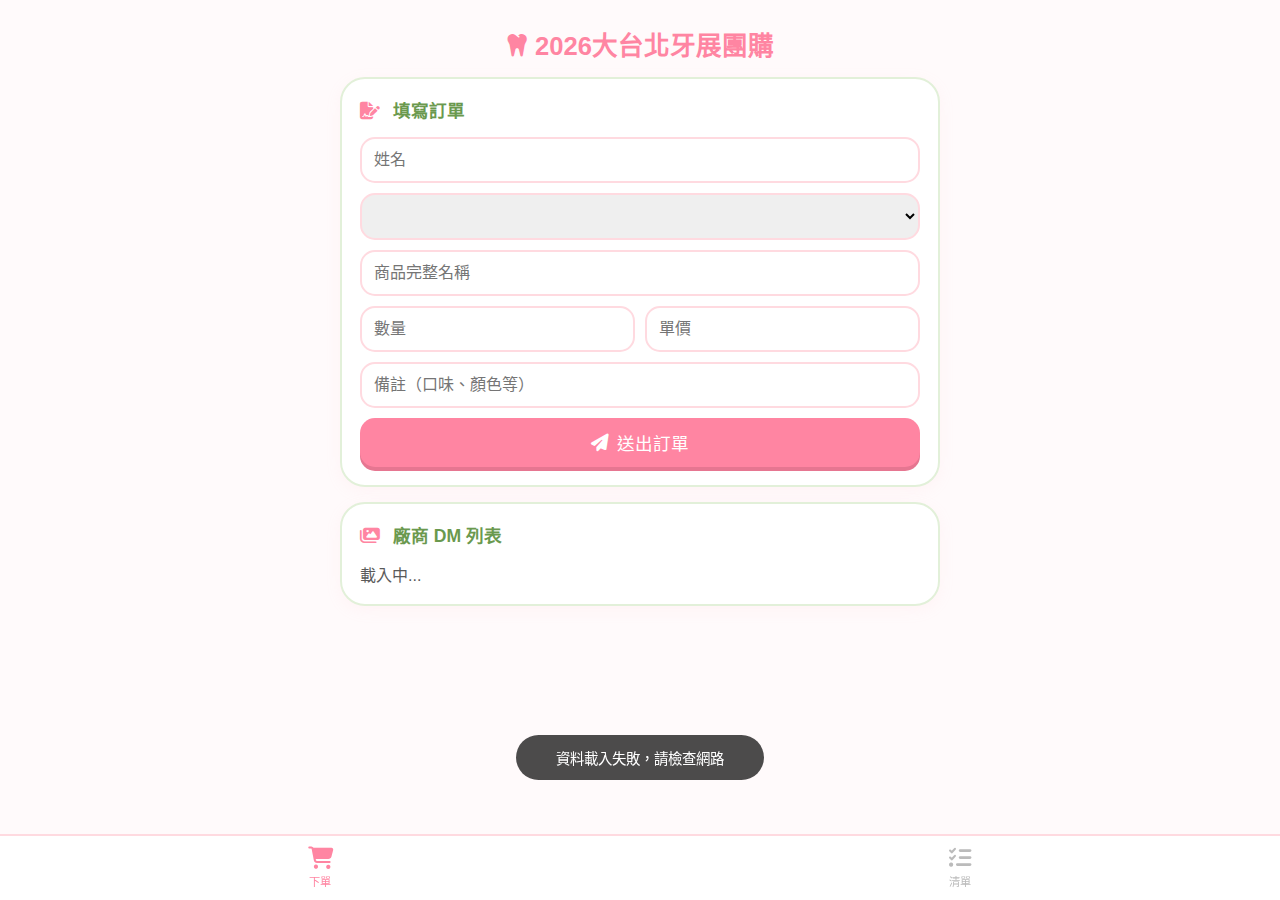
<file: 2026-gtidec/index.html>
<!DOCTYPE html>
<html lang="zh-TW">
<head>
    <meta charset="UTF-8">
    <meta name="viewport" content="width=device-width, initial-scale=1.0, maximum-scale=1.0, user-scalable=no">
    <title>2026大台北牙展團購</title>
    <link rel="icon" type="image/svg+xml" href="tooth-svgrepo-com.svg">
    <link href="https://font.emtech.cc/css/jfOpenHuninn" rel="stylesheet" />
    <link rel="stylesheet" href="https://cdnjs.cloudflare.com/ajax/libs/font-awesome/6.4.0/css/all.min.css">
    <link rel="manifest" href="manifest.json">
    <meta name="apple-mobile-web-app-capable" content="yes">
    <meta name="theme-color" content="#ffdae0">
    <style>
        :root { --pink: #ffdae0; --deep-pink: #ff85a2; --green: #e2f0d9; --dark-green: #6a994e; --text: #5a5a5a; }
        body { font-family: 'jf-openhuninn', sans-serif; background: #fffafb; color: var(--text); margin: 0; padding: 10px; -webkit-tap-highlight-color: transparent; }
        .container { max-width: 600px; margin: 0 auto; padding-bottom: 90px; }
        h1 { text-align: center; color: var(--deep-pink); font-size: 1.6rem; margin: 15px 0; }
        .page { display: none; animation: slideUp 0.3s ease-out; }
        .page.active { display: block; }
        @keyframes slideUp { from { transform: translateY(20px); opacity: 0; } to { transform: translateY(0); opacity: 1; } }
        .card { background: white; padding: 18px; border-radius: 25px; margin-bottom: 15px; border: 2px solid var(--green); box-shadow: 0 4px 15px rgba(255, 182, 193, 0.1); }
        h3 { margin: 0 0 15px 0; color: var(--dark-green); font-size: 1.1rem; }
        h3 i { color: var(--deep-pink); margin-right: 8px; width: 20px; text-align: center; }
        .form-group { display: flex; flex-direction: column; gap: 10px; }
        .input-row { display: flex; gap: 10px; }
        input, select { font-family: 'jf-openhuninn'; padding: 12px; border-radius: 15px; border: 2px solid var(--pink); font-size: 1rem; width: 100%; box-sizing: border-box; transition: 0.2s; }
        input:focus { border-color: var(--deep-pink); outline: none; }
        
        button { transition: all 0.2s cubic-bezier(0.175, 0.885, 0.32, 1.275); cursor: pointer; font-family: 'jf-openhuninn'; }
        button:active { transform: scale(0.95); }
        .primary-btn { padding: 12px; border-radius: 15px; background: var(--deep-pink); color: white; border: none; font-size: 1.1rem; width: 100%; display: flex; justify-content: center; align-items: center; gap: 8px; box-shadow: 0 4px 0 #e67691; }
        .primary-btn:active { transform: translateY(2px) scale(0.98); box-shadow: 0 1px 0 #e67691; }
        
        .order-card { background: #fff; padding: 15px; border-bottom: 2px solid #f9f9f9; display: flex; flex-direction: column; gap: 5px; }
        .order-header { display: flex; justify-content: space-between; font-weight: bold; color: var(--deep-pink); }
        .total-box { background: var(--green); color: var(--dark-green); padding: 10px; border-radius: 12px; text-align: center; font-weight: bold; margin-bottom: 15px; }
        .dm-badge { display: inline-flex; align-items: center; background: var(--pink); padding: 8px 15px; border-radius: 20px; margin: 5px; font-size: 0.85rem; color: var(--deep-pink); text-decoration: none; font-weight: bold; }
        
        .todo-item { display: flex; align-items: center; padding: 12px; border-bottom: 1px dashed var(--pink); transition: 0.2s; }
        .todo-item:active { background: var(--pink); border-radius: 12px; }
        .todo-item.done { opacity: 0.5; filter: grayscale(1); }
        .todo-item input { width: 22px; height: 22px; margin-right: 15px; flex-shrink: 0; accent-color: var(--deep-pink); }
        .todo-item span { flex-grow: 1; line-height: 1.4; word-break: break-all; }

        .bottom-nav { position: fixed; bottom: 0; left: 0; right: 0; background: rgba(255,255,255,0.9); backdrop-filter: blur(10px); display: flex; justify-content: space-around; padding: 10px 0; border-top: 2px solid var(--pink); z-index: 1000; }
        .nav-btn { border: none; background: none; color: #bbb; font-size: 0.7rem; flex: 1; transition: 0.3s; }
        .nav-btn.active { color: var(--deep-pink); }
        .nav-btn:active i { transform: translateY(-3px); }
        .nav-btn i { font-size: 1.4rem; display: block; margin-bottom: 4px; }
        
        #toast {
            visibility: hidden;
            min-width: 200px;
            background-color: rgba(0, 0, 0, 0.7);
            color: #fff;
            text-align: center;
            border-radius: 50px;
            padding: 12px 24px;
            position: fixed;
            z-index: 2000;
            left: 50%;
            bottom: 100px;
            transform: translateX(-50%);
            font-size: 0.9rem;
            backdrop-filter: blur(5px);
            transition: visibility 0s, opacity 0.5s, bottom 0.5s;
            opacity: 0;
        }
        #toast.show { visibility: visible; opacity: 1; bottom: 120px; }
    </style>
</head>
<body>

<div class="container">
    <h1><i class="fa-solid fa-tooth"></i> 2026大台北牙展團購</h1>

    <div id="addPage" class="page active">
        <div class="card">
            <h3><i class="fa-solid fa-file-signature"></i> 填寫訂單</h3>
            <form id="orderForm" class="form-group" autocomplete="off">
                <input type="text" id="uName" placeholder="姓名" required autocomplete="off">
                <select id="vSelect"></select>
                <input type="text" id="iName" placeholder="商品完整名稱" required autocomplete="off">
                <div class="input-row">
                    <input type="number" id="qty" placeholder="數量" required autocomplete="off">
                    <input type="number" id="price" placeholder="單價" required autocomplete="off">
                </div>
                <input type="text" id="orderNote" placeholder="備註（口味、顏色等）" autocomplete="off">
                <button type="submit" class="primary-btn"><i class="fa-solid fa-paper-plane"></i> 送出訂單</button>
            </form>
        </div>
        <div class="card">
            <h3><i class="fa-solid fa-images"></i> 廠商 DM 列表</h3>
            <div id="dmList">載入中...</div>
        </div>
    </div>

    <div id="listPage" class="page">
        <div class="card">
            <h3><i class="fa-solid fa-magnifying-glass"></i> 明細查詢</h3>
            <div class="input-row" style="margin-bottom:10px;">
                <input type="text" id="searchName" placeholder="搜姓名" oninput="filterOrders()">
                <select id="searchVendor" onchange="filterOrders()"><option value="">所有廠商</option></select>
            </div>
            <div class="total-box">總計：$<span id="totalSum">0</span></div>
            <div id="orderDisplay"></div>
        </div>
    </div>

    <div id="adminPage" class="page">
        <div class="card" style="border-color: var(--deep-pink);">
            <h3><i class="fa-solid fa-store"></i> 編輯廠商名單</h3>
            <div class="form-group">
                <input type="text" id="editVendors" placeholder="廠商A,廠商B (英文逗號隔開)">
                <button onclick="updateVendors()" class="primary-btn" style="background: var(--dark-green); box-shadow: 0 4px 0 #4f743a;">
                    <i class="fa-solid fa-floppy-disk"></i> 儲存名單
                </button>
            </div>
        </div>
        <div class="card">
            <h3><i class="fa-solid fa-cloud-arrow-up"></i> 上傳新 DM</h3>
            <div class="form-group">
                <input type="text" id="customFileName" placeholder="DM 名稱" autocomplete="off">
                <input type="file" id="fileInp" accept="image/*">
                <button id="upBtn" onclick="uploadFile()" class="primary-btn" style="background:var(--dark-green); box-shadow: 0 4px 0 #4f743a;"><i class="fa-solid fa-upload"></i> 確認上傳</button>
                <p id="upStatus" style="font-size:0.8rem; text-align:center; color: var(--dark-green);"></p>
            </div>
        </div>
        <div class="card">
            <h3><i class="fa-solid fa-clipboard-check"></i> 待辦清單</h3>
            <div class="input-row" style="margin-bottom:15px;">
                <input type="text" id="todoInp" placeholder="新增事項...">
                <button onclick="addTodo()" style="width:60px; background:var(--dark-green); color:white; border:none; border-radius:15px; font-size:1.2rem;">
                    <i class="fa-solid fa-plus"></i>
                </button>
            </div>
            <div id="todoList"></div>
        </div>
    </div>
</div>

<nav class="bottom-nav">
    <button class="nav-btn active" onclick="showPage('addPage')"><i class="fa-solid fa-cart-shopping"></i>下單</button>
    <button class="nav-btn" onclick="showPage('listPage')"><i class="fa-solid fa-list-check"></i>清單</button>
    <button id="adminNav" class="nav-btn" style="display:none;" onclick="showPage('adminPage')"><i class="fa-solid fa-user-gear"></i>管理</button>
</nav>
<div id="toast"></div>

<script>
    const GAS_URL = "https://script.google.com/macros/s/AKfycbwOCB4MoLUuM6VaQyLqyBgeChWgSw-EDEfUk4cMYipFwdq7wuKzR_v3wyspY7ygav7zeQ/exec";
    const key = new URLSearchParams(window.location.search).get('key') || "";
    let orders = [], todos = [];

    function showPage(id) {
        document.querySelectorAll('.page').forEach(p => p.classList.remove('active'));
        document.querySelectorAll('.nav-btn').forEach(n => n.classList.remove('active'));
        document.getElementById(id).classList.add('active');
        if (event && event.currentTarget) event.currentTarget.classList.add('active');
    }

    async function init() {
        // 強制重設所有欄位，防止瀏覽器快取舊資料
        document.getElementById('orderForm').reset();
        if(document.getElementById('fileInp')) document.getElementById('fileInp').value = "";
        if(document.getElementById('customFileName')) document.getElementById('customFileName').value = "";

        try {
            todos = JSON.parse(localStorage.getItem('todo_cache')) || [];
            renderTodos();
            const res = await fetch(`${GAS_URL}?key=${key}`);
            const data = await res.json();
            
            document.getElementById('vSelect').innerHTML = data.vendors.map(v => `<option value="${v}">${v}</option>`).join('');
            document.getElementById('searchVendor').innerHTML = '<option value="">所有廠商</option>' + data.vendors.map(v => `<option value="${v}">${v}</option>`).join('');
            document.getElementById('dmList').innerHTML = data.files.map(f => `<a href="${f[2]}" target="_blank" class="dm-badge"><i class="fa-solid fa-image"></i> ${f[0]}</a>`).join('');

            if (data.isAdmin) {
                document.getElementById('adminNav').style.display = 'block';
                document.getElementById('editVendors').value = data.vendors.join(',');
                todos = data.todos.map(t => ({ text: t[0], status: t[1] }));
                localStorage.setItem('todo_cache', JSON.stringify(todos));
                renderTodos();
            }
            orders = data.orders.slice(1);
            filterOrders();
        } catch (err) {
            console.error(err);
            showToast("資料載入失敗，請檢查網路");
        }
    }

    async function updateVendors() {
        const vendorStr = document.getElementById('editVendors').value;
        if (!vendorStr) return showToast("名單不能為空");
        try {
            await fetch(GAS_URL, { method: "POST", body: JSON.stringify({ action: "updateConfig", vendors: vendorStr }) });
            showToast("已更新名單！");
            setTimeout(() => location.reload(), 1500);
        } catch (e) { showToast("更新失敗"); }
    }

    async function uploadFile() {
        const file = document.getElementById('fileInp').files[0];
        const customName = document.getElementById('customFileName').value;
        const upBtn = document.getElementById('upBtn');
        const statusTxt = document.getElementById('upStatus');

        if(!file || !customName) return showToast("請填寫資訊");

        upBtn.disabled = true;
        const originalBtnText = upBtn.innerHTML;
        upBtn.innerHTML = '<i class="fa-solid fa-spinner fa-spin"></i> 上傳中...';
        statusTxt.innerText = "正在處理圖片...";

        const reader = new FileReader();
        reader.readAsDataURL(file);
        reader.onload = async () => {
            const p = { 
                action: "uploadImage", 
                customName: customName, 
                filename: file.name, 
                mimeType: file.type, 
                base64: reader.result.split(',')[1] 
            };
            try {
                await fetch(GAS_URL, { method: "POST", body: JSON.stringify(p) });
                showToast("DM 上傳成功！🌸");
                document.getElementById('fileInp').value = ""; // 成功後清空
                document.getElementById('customFileName').value = "";
                setTimeout(() => location.reload(), 1500);
            } catch (err) {
                showToast("上傳失敗");
                upBtn.disabled = false;
                upBtn.innerHTML = originalBtnText;
            }
        };
    }

    function filterOrders() {
        const nKey = document.getElementById('searchName').value.toLowerCase();
        const vKey = document.getElementById('searchVendor').value;
        const filtered = orders.filter(r => r[1].toLowerCase().includes(nKey) && (vKey === "" || r[2] === vKey));
        let total = 0;
        document.getElementById('orderDisplay').innerHTML = filtered.map(r => {
            const sub = (r[4] || 0) * (r[5] || 0); total += sub;
            const noteHtml = (r.length > 6 && r[6]) ? `<div style="color: #999; font-size: 0.8rem; margin-top: 5px;"><i class="fa-solid fa-comment-dots"></i> 備註：${r[6]}</div>` : '';
            return `
                <div class="order-card">
                    <div class="order-header">
                        <span><i class="fa-solid fa-user"></i> ${r[1]}</span>
                        <span style="color:var(--dark-green)">$${sub}</span>
                    </div>
                    <div class="order-detail">
                        <i class="fa-solid fa-shop"></i> ${r[2]} | <i class="fa-solid fa-box"></i> ${r[3]} (x${r[4]})
                        ${noteHtml}
                    </div>
                </div>`;
        }).join('');
        document.getElementById('totalSum').innerText = total.toLocaleString();
    }

    function renderTodos() {
        document.getElementById('todoList').innerHTML = todos.map((t,i) => `<div class="todo-item ${t.status==='done'?'done':''}"><input type="checkbox" ${t.status==='done'?'checked':''} onchange="toggleTodo(${i})"><span>${t.text}</span></div>`).join('');
    }

    function addTodo() {
        const val = document.getElementById('todoInp').value;
        if(!val) return;
        todos.push({text: val, status: 'open'});
        document.getElementById('todoInp').value = '';
        syncTodos();
    }

    function toggleTodo(i) {
        todos[i].status = todos[i].status === 'done' ? 'open' : 'done';
        syncTodos();
    }

    function syncTodos() {
        renderTodos();
        localStorage.setItem('todo_cache', JSON.stringify(todos));
        fetch(GAS_URL, { method: "POST", body: JSON.stringify({action:"syncTodos", todos: todos}) });
    }
    
    function showToast(message) {
        const toast = document.getElementById("toast");
        toast.innerText = message;
        toast.className = "show";
        setTimeout(() => { toast.className = toast.className.replace("show", ""); }, 3000);
    }

    document.getElementById('orderForm').onsubmit = async (e) => {
        e.preventDefault();
        const btn = e.target.querySelector('button');
        btn.disabled = true;
        btn.innerHTML = '<i class="fa-solid fa-spinner fa-spin"></i> 送出中...';
        const p = { 
            action: "addOrder", 
            name: document.getElementById('uName').value, 
            vendor: document.getElementById('vSelect').value, 
            item: document.getElementById('iName').value, 
            qty: document.getElementById('qty').value, 
            price: document.getElementById('price').value,
            note: document.getElementById('orderNote').value
        };
        try {
            await fetch(GAS_URL, { method: "POST", body: JSON.stringify(p) });
            showToast("下單成功！🌸");
            e.target.reset();
            setTimeout(() => location.reload(), 1500);
        } catch (err) {
            showToast("發生錯誤");
            btn.disabled = false;
            btn.innerHTML = '<i class="fa-solid fa-paper-plane"></i> 送出訂單';
        }
    };

    init();
</script>
</body>
</html>
</file>
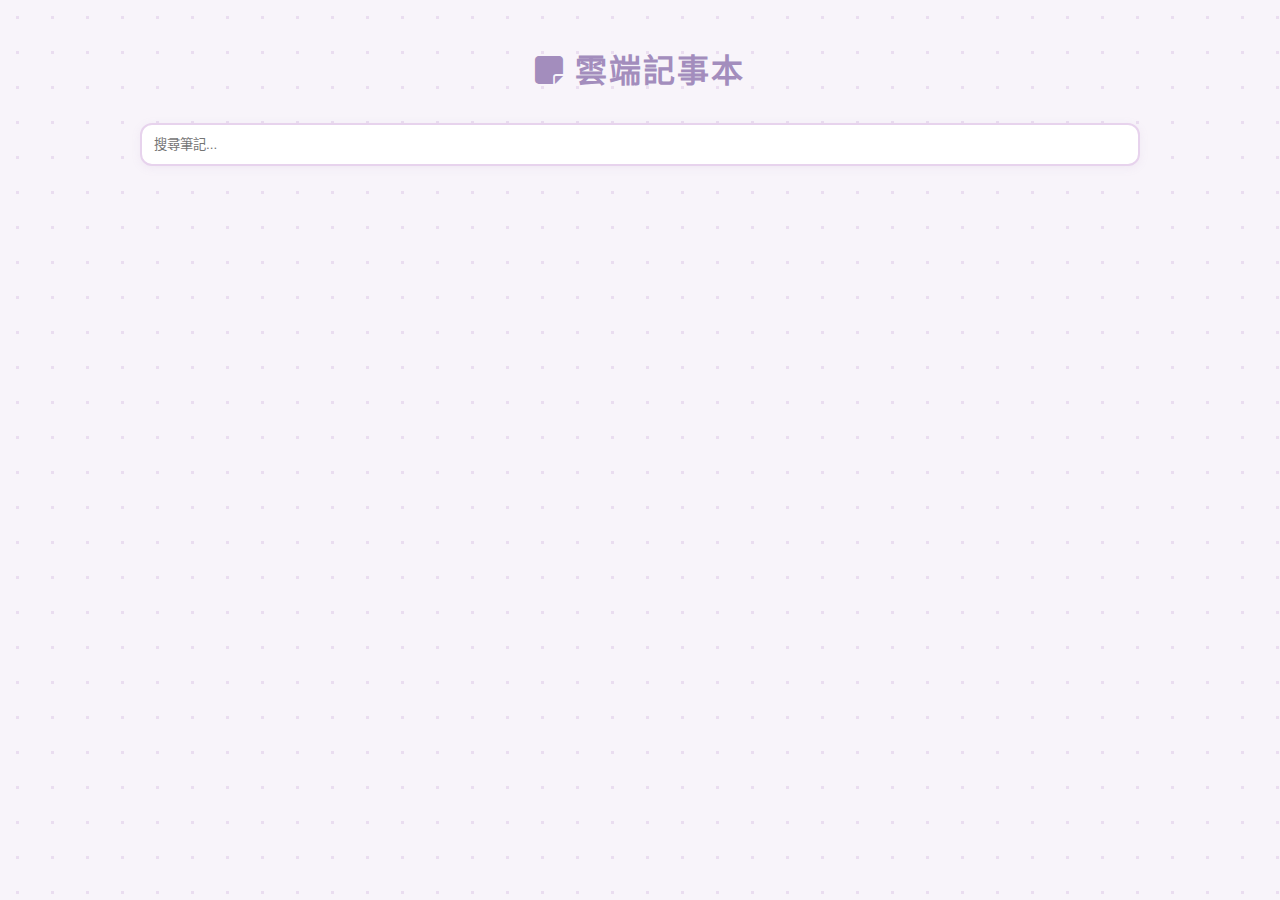
<file: cloud-note/index.html>
<!DOCTYPE html>
<html lang="zh-TW">
<head>
  <meta charset="UTF-8">
  <meta name="viewport" content="width=device-width, initial-scale=1.0">
  <title>雲端記事本</title>
  <link href="https://font.emtech.cc/css/jfOpenHuninn" rel="stylesheet" />
  <link rel="icon" type="image/svg+xml" href="note-notepad-svgrepo-com.svg">
  <link id="manifest-link" rel="manifest" href="manifest.json">
  <meta name="theme-color" content="#e7d3ed">
  <meta name="apple-mobile-web-app-capable" content="yes">
  <meta name="apple-mobile-web-app-status-bar-style" content="default">
  <meta name="apple-mobile-web-app-title" content="雲端筆記">
  <link rel="apple-touch-icon" href="https://rainchord.s3.ap-east-2.amazonaws.com/inventory/1768709528671_note.png">
  
  <link rel="stylesheet" href="https://cdnjs.cloudflare.com/ajax/libs/font-awesome/6.5.1/css/all.min.css">
  
  <style>
    :root {
      /* 優雅薰衣草紫配色方案 */
      --bg-color: #f8f4fa;           /* 極淺紫背景 */
      --pattern-color: #eaddf0;      /* 背景圓點 */
      --card-bg-color: #ffffff;
      --primary-text-color: #4a444d; /* 深紫灰 */
      --secondary-text-color: #908695;
      --border-color: #e7d3ed;       /* 薰衣草紫邊框 */
      --accent-color: #a38dbd;       /* 中紫（主色調） */
      --tag-bg: #e3f2fd;             /* 淡藍標籤 */
      --tag-text: #47789a;
      --danger-color: #edadaa;       /* 柔粉紅 */
      --edit-color: #b8ccb1;         /* 柔綠 */
      --copy-color: #f2e9bc;         /* 柔黃 */
    }

    body {
      font-family: 'JFOpenHuninn', -apple-system, sans-serif;
      background-color: var(--bg-color);
      background-image: radial-gradient(var(--pattern-color) 1.5px, transparent 0);
      background-size: 35px 35px;
      color: var(--primary-text-color);
      margin: 0; padding: 24px; display: flex; justify-content: center;
    }

    #app-container { width: 100%; max-width: 1000px; }
    h1 { text-align: center; font-weight: 700; color: var(--accent-color); margin-bottom: 32px; letter-spacing: 2px; }

    /* 輸入區域 */
    .input-area {
      background: var(--card-bg-color); padding: 24px; border-radius: 20px;
      box-shadow: 0 4px 15px rgba(163, 141, 189, 0.15); margin-bottom: 32px; 
      border: 2px solid var(--border-color);
    }
    #note-input {
      width: 100%; min-height: 90px; padding: 12px; box-sizing: border-box;
      border: 1.5px solid var(--border-color); border-radius: 12px;
      font-size: 16px; line-height: 1.7; resize: vertical; font-family: inherit;
      outline-color: var(--accent-color);
    }
    #add-btn {
      display: block; width: 100%; padding: 14px; margin-top: 16px;
      font-size: 16px; font-weight: bold; color: #fff;
      background-color: var(--accent-color); border: none;
      border-radius: 12px; cursor: pointer; font-family: inherit;
      transition: all 0.3s;
    }
    #add-btn:hover { background-color: #8e74ae; transform: scale(1.01); }

    /* 搜尋框 */
    #search-input {
      width: 100%; padding: 12px; box-sizing: border-box;
      border: 2px solid var(--border-color); border-radius: 12px;
      margin-bottom: 24px; font-family: inherit;
      box-shadow: 0 2px 10px rgba(163, 141, 189, 0.1);
      outline-color: var(--accent-color);
    }

    /* 佈局容器 */
    #notes-container { 
      display: flex; flex-wrap: wrap; gap: 20px; align-items: flex-start; 
    }

    .note-card {
      background: var(--card-bg-color); padding: 20px;
      border-radius: 20px; border: 1.5px solid var(--border-color);
      width: calc(33.333% - 14px);
      box-sizing: border-box;
      transition: all 0.3s cubic-bezier(0.175, 0.885, 0.32, 1.275);
      cursor: pointer; position: relative;
      user-select: none;
    }
    @media (max-width: 900px) { .note-card { width: calc(50% - 10px); } }
    @media (max-width: 600px) { .note-card { width: 100%; } }

    .note-card:hover {
      box-shadow: 0 10px 25px rgba(163, 141, 189, 0.2); transform: translateY(-5px);
    }
    
.note-content {
  white-space: pre-wrap; 
  overflow-wrap: break-word;
  word-break: break-all;
  font-size: 15px; 
  line-height: 1.6;
  margin-bottom: 0;       /* 💡 改為 0，靠 meta 的 padding 撐開 */
  position: relative; 
  max-height: 160px; 
  overflow: hidden;
  transition: max-height 0.4s ease;
}

/* 💡 新增一個內部容器，確保文字與 overlay 不會互相推擠 */
.note-inner {
  display: block;
}
    .note-card.expanded .note-content { max-height:none; }
    .note-content a { color: var(--accent-color); text-decoration: underline; }

    /* 漸層遮罩 */
    .content-overlay {
      position: absolute; bottom: 0; left: 0; width: 100%; height: 60px;
      background: linear-gradient(transparent, var(--card-bg-color));
      pointer-events: none; transition: opacity 0.3s;
      display: flex; align-items: flex-end; justify-content: center;
      padding-bottom: 5px; color: var(--accent-color); letter-spacing: 3px;
    }
    .note-card.expanded .content-overlay { opacity: 0; }

    .tag-link {
      color: var(--tag-text); background: var(--tag-bg);
      padding: 2px 10px; border-radius: 20px; cursor: pointer;
      text-decoration: none; font-weight: 500; margin-right: 4px;
      display: inline-block; font-size: 13px;
    }

.note-meta {
  font-size: 13px; 
  color: var(--secondary-text-color);
  border-top: 1px dashed var(--border-color); 
  padding-top: 12px;     /* 💡 這裡是 TAG 上方的空間，你可以根據喜好調整 (如 8px 或 12px) */
  margin-top: 10px;      /* 💡 確保虛線與文字有固定間距 */
  display: flex; 
  flex-direction: column; 
  gap: 8px;
}

    /* 功能按鈕統一化 */
    .note-actions { display: flex; gap: 8px; }
    .note-actions button {
      width: 36px; height: 36px; display: flex; align-items: center; justify-content: center;
      font-size: 14px; border-radius: 10px;
      cursor: pointer; border: none; transition: all 0.2s;
      color: #5d5252;
    }
    .note-actions button:hover { opacity: 0.8; transform: translateY(-2px); }
    .edit-btn, .save-btn { background-color: var(--edit-color); }
    .copy-btn { background-color: var(--copy-color); }
    .delete-btn { background-color: var(--danger-color); }

.edit-textarea {
  width: 100%;
  min-height: 200px; /* 稍微增加預設高度 */
  box-sizing: border-box;
  border: 2px solid var(--accent-color);
  border-radius: 12px;
  font-family: inherit;
  font-size: 15px;
  line-height: 1.7;
  padding: 10px;
  outline: none;
  background: #fff; /* 確保背景不透明 */
}
    
    #loader { text-align: center; padding: 20px; color: var(--accent-color); font-weight: bold; }
    .admin-only { display: none !important; }
    body.admin-mode .admin-only { display: block !important; }
    body.admin-mode button.admin-only { display: flex !important; }
  </style>
</head>
<body>
  <div id="app-container">
    <h1><i class="fa-solid fa-note-sticky"></i> 雲端記事本</h1>
    <div class="input-area admin-only">
      <textarea id="note-input" placeholder="在這裡寫下新的想法..."></textarea>
      <button id="add-btn">新增筆記</button>
    </div>
    <input type="text" id="search-input" placeholder="搜尋筆記...">
    <div id="loader" style="display:none;"><i class="fa-solid fa-spinner fa-spin"></i> 同步中...</div>
    <div id="notes-container"></div>
  </div>

<script>
const WEB_APP_URL = 'https://script.google.com/macros/s/AKfycbz-TLMSRHh_nF2JdlYI28BrhgS0Yu9xqvhEG7yC7IS1ivfxhoer6xOkC44wptJMqCupPg/exec';

// PWA Manifest logic
(function() {
    const params = new URLSearchParams(window.location.search);
    const key = params.get('key');
    const appId = "my-cloud-note-pwa"; 
    let manifestData = {
        "id": appId, "name": "雲端記事本", "short_name": "雲端筆記",
        "start_url": "index.html", "display": "standalone",
        "background_color": "#e7d3ed", "theme_color": "#e7d3ed",
        "icons": [{"src": "https://rainchord.s3.ap-east-2.amazonaws.com/inventory/1768709528671_note.png", "sizes": "192x192", "type": "image/png"}]
    };
    if (key && key.trim() !== "") {
        manifestData.name = "雲端記事本 (管理版)";
        manifestData.start_url = "index.html?key=" + key; 
    }
    const blob = new Blob([JSON.stringify(manifestData)], {type: 'application/json'});
    document.getElementById('manifest-link').setAttribute('href', URL.createObjectURL(blob));
})();

function getInitialKey() {
    const urlParams = new URLSearchParams(window.location.search);
    return urlParams.get('key') || null;
}
const USER_KEY = getInitialKey();
if (USER_KEY) document.body.classList.add('admin-mode');

const noteInput = document.getElementById('note-input');
const addBtn = document.getElementById('add-btn');
const notesContainer = document.getElementById('notes-container');
const loader = document.getElementById('loader');
const searchInput = document.getElementById('search-input');

let allNotes = JSON.parse(localStorage.getItem('my_notes_cache') || '[]');

document.addEventListener('DOMContentLoaded', () => {
  renderNotes(); 
  fetchNotesFromServer();
});

async function callApi(action, data = {}) {
  const payload = { action, key: USER_KEY, ...data }; 
  try {
    const response = await fetch(WEB_APP_URL, { method: 'POST', body: JSON.stringify(payload) });
    const result = await response.json();
    if (result.status === 'error' && result.message.includes("權限")) {
        alert("⚠️ 操作失敗：鈅匙無效。");
        throw new Error("Unauthorized");
    }
    return result;
  } catch (err) { console.error('API Error:', err); throw err; }
}

async function fetchNotesFromServer() {
  loader.style.display = 'block';
  try {
    const notes = await callApi('getNotes');
    allNotes = notes;
    localStorage.setItem('my_notes_cache', JSON.stringify(allNotes));
    renderNotes();
  } catch (err) { console.log('使用快取內容'); }
  finally { loader.style.display = 'none'; }
}

function processContent(text) {
  // 1. 先處理 HTML 轉義，確保筆記內的 <script> 等不會被執行
  let safeContent = escapeHtml(text);
  
  // 2. 處理 URL：將網址轉為可點擊連結
  const urlPattern = /(\b(https?|ftp|file):\/\/[-A-Z0-9+&@#\/%?=~_|!:,.;]*[-A-Z0-9+&@#\/%=~_|])/ig;
  safeContent = safeContent.replace(urlPattern, url => `<a href="${url}" target="_blank" rel="noopener noreferrer">${url}</a>`);
  
  // 3. 處理 #TAG：修正正則表達式，避免誤判代碼中的顏色值 (#ffffff)
  // 規則：# 前面必須是空格或換行，或者是字串開頭
  const tagPattern = /(^|\s)#([^\s#]+)/g;
  return safeContent.replace(tagPattern, (match, space, tagName) => {
    return `${space}<span class="tag-link" data-tag="${tagName}">#${tagName}</span>`;
  });
}

function renderNotes() {
  const searchTerm = searchInput.value.toLowerCase();
  notesContainer.innerHTML = '';
  const filtered = allNotes
    .filter(n => n.content.toLowerCase().includes(searchTerm))
    .sort((a, b) => new Date(b.timestamp) - new Date(a.timestamp));

  filtered.forEach(note => {
    const card = document.createElement('div');
    card.className = 'note-card';
    card.dataset.id = note.id;
    const contentHtml = processContent(note.content);

    // 💡 關鍵修正：將 HTML 標籤連在一起寫，中間不要有換行或空格
    card.innerHTML = `<div class="note-content"><div class="note-inner">${contentHtml}</div><div class="content-overlay">...</div></div><div class="note-meta"><span>${new Date(note.timestamp).toLocaleString()}</span><div class="note-actions"><button class="edit-btn admin-only" title="編輯"><i class="fa-solid fa-pen"></i></button><button class="copy-btn" title="複製"><i class="fa-regular fa-copy"></i></button><button class="delete-btn admin-only" title="刪除"><i class="fa-solid fa-trash-can"></i></button></div></div>`;
    
    notesContainer.appendChild(card);
    
    const contentDiv = card.querySelector('.note-content');
    const innerDiv = card.querySelector('.note-inner');
    
    if (innerDiv.scrollHeight <= 160) {
      contentDiv.style.maxHeight = 'none';
      card.querySelector('.content-overlay').style.display = 'none';
    }
  });
}

notesContainer.addEventListener('click', (e) => {
  const target = e.target.closest('button') || e.target;
  const card = target.closest('.note-card');
  if (!card) return;
  const id = card.dataset.id;
  // 1. 如果選取的目標是連結 <a>，則交由瀏覽器處理網址跳轉，不觸發展開
  if (target.tagName === 'A') return;

  // 2. 如果使用者正在滑鼠選取文字（例如準備複製代碼），則不觸發展開
  if (window.getSelection().toString()) return;

  if (target.classList.contains('tag-link')) {
    const tagName = target.dataset.tag;
    searchInput.value = (searchInput.value === `#${tagName}`) ? '' : `#${tagName}`;
    renderNotes();
    return;
  }

  if (target.tagName === 'BUTTON' || target.tagName === 'A' || target.tagName === 'TEXTAREA') {
    if (target.classList.contains('edit-btn')) switchToEditMode(card, target);
    else if (target.classList.contains('save-btn')) saveNote(id, card, target);
    else if (target.classList.contains('copy-btn')) copyNote(card, target);
    else if (target.classList.contains('delete-btn')) deleteNote(id, card);
    return;
  }

  const contentDiv = card.querySelector('.note-content');
  if (contentDiv.scrollHeight > 160) {
    card.classList.toggle('expanded');
  }
});

async function addNewNote() {
  const content = noteInput.value.trim();
  if (!content) return alert('內容不能為空！');
  addBtn.disabled = true; addBtn.innerText = '新增中...';
  try {
    const res = await callApi('addNote', { content });
    if (res.status === 'success') {
      allNotes.unshift(res.note);
      localStorage.setItem('my_notes_cache', JSON.stringify(allNotes));
      noteInput.value = ''; renderNotes();
    }
  } finally { addBtn.disabled = false; addBtn.innerText = '新增筆記'; }
}

function switchToEditMode(card, button) {
  const contentDiv = card.querySelector('.note-content');
  const note = allNotes.find(n => n.id === card.dataset.id);
  card.classList.add('expanded');
  contentDiv.innerHTML = `<textarea class="edit-textarea">${note.content}</textarea>`;
  contentDiv.querySelector('textarea').focus();
  button.innerHTML = '<i class="fa-solid fa-floppy-disk"></i>'; 
  button.classList.replace('edit-btn', 'save-btn');
}

async function saveNote(id, card, button) {
  const newContent = card.querySelector('.edit-textarea').value;
  button.disabled = true; button.innerHTML = '<i class="fa-solid fa-spinner fa-spin"></i>';
  try {
    const res = await callApi('editNote', { id, content: newContent });
    if (res.status === 'success') {
      const note = allNotes.find(n => n.id === id);
      note.content = newContent;
      note.timestamp = new Date().toISOString();
      localStorage.setItem('my_notes_cache', JSON.stringify(allNotes));
      renderNotes();
    }
  } finally { button.disabled = false; }
}

// 修改後的複製功能：自動排除 #TAG
function copyNote(card, button) {
  const note = allNotes.find(n => n.id === card.dataset.id);
  
  // 修正：只有在行首或空格後的 # 才被視為標籤並移除
  // 這樣就不會誤刪代碼中的色碼 (如 #ffffff)
  const cleanContent = note.content.replace(/(^|\s)#[^\s#]+\s?/g, '$1').trim();
  
  navigator.clipboard.writeText(cleanContent).then(() => {
    const oldHtml = button.innerHTML;
    button.innerHTML = '<i class="fa-solid fa-check"></i>';
    setTimeout(() => { button.innerHTML = oldHtml; }, 2000);
  });
}

async function deleteNote(id, card) {
  if (confirm('要刪除這則小筆記嗎？')) {
    try {
      const res = await callApi('deleteNote', { id });
      if (res.status === 'success') {
        allNotes = allNotes.filter(n => n.id !== id);
        localStorage.setItem('my_notes_cache', JSON.stringify(allNotes));
        card.remove();
      }
    } catch(e) {}
  }
}

searchInput.addEventListener('input', renderNotes);
addBtn.addEventListener('click', addNewNote);
function escapeHtml(text) {
  const div = document.createElement('div');
  div.textContent = text;
  return div.innerHTML;
}
if ('serviceWorker' in navigator) {
  window.addEventListener('load', () => {
    navigator.serviceWorker.register('sw.js').catch(err => console.log(err));
  });
}
</script>
</body>
</html>
</file>
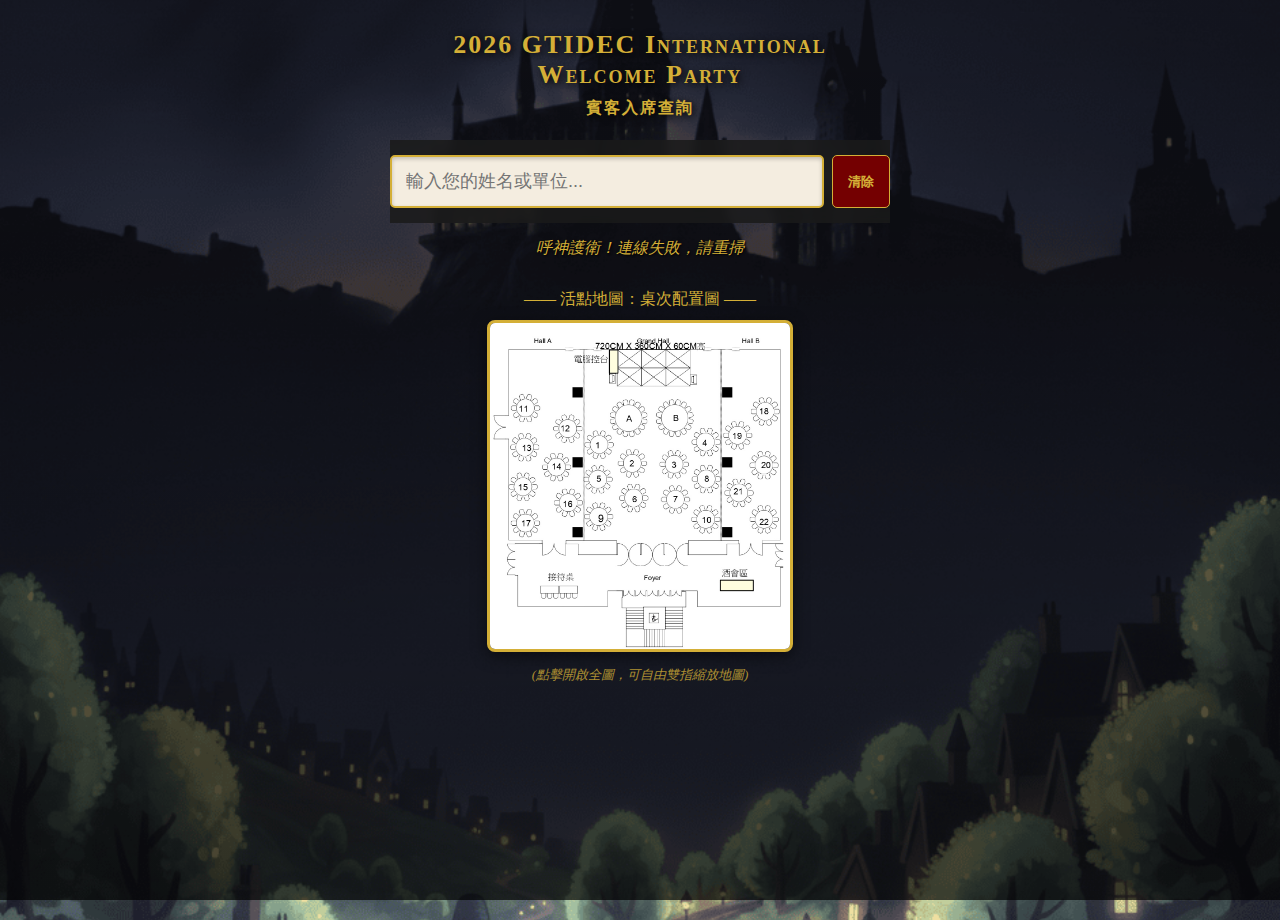
<file: search-table/index.html>
<!DOCTYPE html>
<html lang="zh-Hant">
<head>
    <meta charset="UTF-8">
    <meta name="viewport" content="width=device-width, initial-scale=1.0, maximum-scale=1.0, user-scalable=no">
    <title> 2026  Welcome Party-桌次查詢</title>
	<link rel="icon" type="image/svg+xml" href="wine-glass-svgrepo-com.svg">	
	<link href="https://font.emtech.cc/css/GenWanMinTW" rel="stylesheet" />
    <style>
        /* 魔法世界風格配色 */
        :root { 
            --gold: #d4af37; 
            --deep-red: #740001; 
            --parchment: #f4ede0; 
            --dark-text: #2c1e16;
        }
        
        body { 
            font-family: "GenWanMinTW", "微軟正黑體", serif; 
            background-color: #1a1a1a; 
            /* 設定背景圖：疊加深色漸層確保文字可讀性 */
            background-image: linear-gradient(rgba(0,0,0,0.5), rgba(0,0,0,0.7)), url('bg2.png');
            background-size: cover;
            background-position: center;
            background-attachment: fixed; /* 捲動時背景固定 */
            background-repeat: no-repeat;
            color: var(--parchment);
            margin: 0; padding: 10px; 
            display: flex; flex-direction: column; align-items: center; 
            min-height: 100vh;
        }

        .container { width: 100%; max-width: 500px; }
        
        h1 { 
            font-variant: small-caps;
            color: var(--gold); 
            text-align: center; 
            font-size: 26px; 
            margin: 20px 0;
            text-shadow: 2px 2px 8px #000; /* 加強陰影讓文字脫離背景 */
            letter-spacing: 2px;
        }
        
        /* 搜尋區塊：加入半透明毛玻璃效果 */
        .search-container { 
            position: sticky; top: 0; 
            display: flex; gap: 8px; 
            background: rgba(26,26,26,0.85); 
            backdrop-filter: blur(5px); /* 現代瀏覽器的毛玻璃效果 */
            -webkit-backdrop-filter: blur(5px);
            padding: 15px 0; width: 100%; z-index: 100; 
        }

        .search-box { 
            flex: 1; min-width: 0; padding: 14px; font-size: 18px; 
            border: 2px solid var(--gold); border-radius: 5px; 
            background: var(--parchment); color: var(--dark-text);
            outline: none; box-shadow: inset 0 2px 4px rgba(0,0,0,0.2);
        }

        .clear-btn { 
            padding: 0 15px; background: var(--deep-red); color: var(--gold); 
            border: 1px solid var(--gold); border-radius: 5px; 
            font-weight: bold; white-space: nowrap; cursor: pointer;
            transition: transform 0.1s;
        }
        .clear-btn:active { transform: scale(0.95); }

        /* 賓客卡片：羊皮紙風格 */
        .guest-card { 
            background: var(--parchment); 
            background-image: url('https://www.transparenttextures.com/patterns/old-map.png');
            color: var(--dark-text);
            border-radius: 5px; padding: 18px; margin-bottom: 15px; 
            display: flex; justify-content: space-between; align-items: center; 
            border: 1px solid #d4c4a8;
            box-shadow: 8px 8px 20px rgba(0,0,0,0.6);
            position: relative;
            overflow: hidden;
            animation: fadeIn 0.4s ease-out;
        }
        
        @keyframes fadeIn {
            from { opacity: 0; transform: translateY(10px); }
            to { opacity: 1; transform: translateY(0); }
        }
        
        /* 卡片側邊裝飾線 */
        .guest-card::before {
            content: ""; position: absolute; left: 0; top: 0; bottom: 0; width: 6px; background: var(--deep-red);
        }

        .guest-name { font-size: 24px; font-weight: bold; margin-bottom: 4px; color: var(--deep-red); }
        .guest-org { font-size: 15px; color: #5a4a3a; font-style: italic; }
        
        .guest-note { 
            display: inline-block; margin-top: 8px; font-size: 13px; 
            background: #e6dcc5; padding: 2px 8px; border-radius: 3px;
            border-bottom: 1px solid var(--gold); color: #8a0000; font-weight: bold;
        }

        /* 桌次標章 */
        .table-badge { 
            background: var(--deep-red); color: var(--gold); 
            padding: 10px; border-radius: 50% 50% 5px 5px; 
            text-align: center; min-width: 65px; border: 2px solid var(--gold);
            box-shadow: 2px 2px 5px rgba(0,0,0,0.3);
        }
        .table-num { font-size: 28px; font-weight: bold; display: block; }
        
        #status { text-align: center; color: var(--gold); font-size: 16px; margin-top: 15px; font-style: italic; text-shadow: 1px 1px 2px #000; }
        #resultsList { width: 100%; }
		
		/* 桌次圖樣式 */
.table-map-container {
    margin-top: 30px;
    text-align: center;
}
.map-thumb {
    width: 100%;
    max-width: 300px; /* 平時顯示的大小 */
    border: 3px solid var(--gold);
    border-radius: 8px;
    cursor: pointer;
    transition: transform 0.3s;
    box-shadow: 0 4px 15px rgba(0,0,0,0.5);
}
.map-thumb:hover { transform: scale(1.02); }

    </style>
</head>
<body>

<div class="container">
    <h1>2026 GTIDEC International   Welcome Party <br> <span style="font-size: 16px;">賓客入席查詢</span></h1>
    <div class="search-container">
        <input type="text" id="searchInput" class="search-box" placeholder="輸入您的姓名或單位..." autocomplete="off">
        <button id="clearBtn" class="clear-btn">清除</button>
    </div>
    <div id="status">正在翻閱預言家日報...</div>
    <div id="resultsList"></div>

<div class="table-map-container">
    <p style="color: var(--gold); margin-bottom: 10px;">—— 活點地圖：桌次配置圖 ——</p>
    <a href="table.jpg" target="_blank" style="text-decoration: none;">
        <img src="table.jpg" alt="桌次圖" class="map-thumb">
        <p style="color: var(--gold); font-size: 13px; margin-top: 10px; opacity: 0.8; font-style: italic;">
            (點擊開啟全圖，可自由雙指縮放地圖)
        </p>
    </a>
</div>
	</div>

<script>
    const scriptURL = 'https://script.google.com/macros/s/AKfycbxmcFoTi_durh7ZGKyQ7d7wmuHPyth47MB0oypGxfBcGF_WIEZ9qhqVj-bscudAl_M/exec';
    let guestData = [];

    (async function init() {
        const status = document.getElementById('status');
        try {
            const res = await fetch(scriptURL, { method: 'GET', mode: 'cors' });
            guestData = await res.json();
            status.innerText = "魔法契約已載入，請輸入姓名";
        } catch (e) {
            status.innerText = "呼神護衛！連線失敗，請重掃";
        }
    })();

    const input = document.getElementById('searchInput');
    const list = document.getElementById('resultsList');
    const status = document.getElementById('status');

    document.getElementById('clearBtn').onclick = () => {
        input.value = '';
        list.innerHTML = '';
        status.style.display = 'block';
        input.focus();
    };

input.oninput = () => {
        // 將使用者輸入的關鍵字：轉小寫、去除所有空格與特殊符號
        const rawKey = input.value.trim();
        const key = rawKey.toLowerCase().replace(/[\s,.-]/g, ''); 
        
        if (!key) { list.innerHTML = ''; status.style.display = 'block'; return; }
        
        const matched = guestData.filter(g => {
            // 處理原始資料：轉字串、轉小寫、去除空格與符號
            const cleanName = String(g['姓名'] || '').toLowerCase().replace(/[\s,.-]/g, '');
            const cleanOrg = String(g['單位'] || '').toLowerCase().replace(/[\s,.-]/g, '');
            const cleanShort = String(g['單位簡稱'] || '').toLowerCase().replace(/[\s,.-]/g, '');
            
            return cleanName.includes(key) || cleanOrg.includes(key) || cleanShort.includes(key);
        }).sort((a, b) => {
            const nameA = String(a['姓名'] || '').toLowerCase();
            // 如果完全一樣（不計空格符號），排在最前面
            const cleanA = nameA.replace(/[\s,.-]/g, '');
            if (cleanA === key) return -1;
            return nameA.startsWith(rawKey.toLowerCase()) ? -1 : 1;
        });

        status.style.display = matched.length ? 'none' : 'block';
        if (!matched.length) status.innerText = "地圖上找不到這位巫師";

        const frag = document.createDocumentFragment();
        matched.slice(0, 10).forEach(g => {
            const div = document.createElement('div');
            div.className = 'guest-card';
            const noteHtml = g['備註'] ? `<div class="guest-note">✨ ${g['備註']}</div>` : '';
            div.innerHTML = `
                <div>
                    <div class="guest-name">${g['姓名']}</div>
                    <div class="guest-org">${g['單位'] || ''}</div>
                    ${noteHtml}
                </div>
                <div class="table-badge">
                    <span style="font-size:10px">TABLE</span>
                    <span class="table-num">${g['桌次']}</span>
                </div>`;
            frag.appendChild(div);
        });
        list.innerHTML = '';
        list.appendChild(frag);
    };
	
</script>
</body>
</html>
</file>
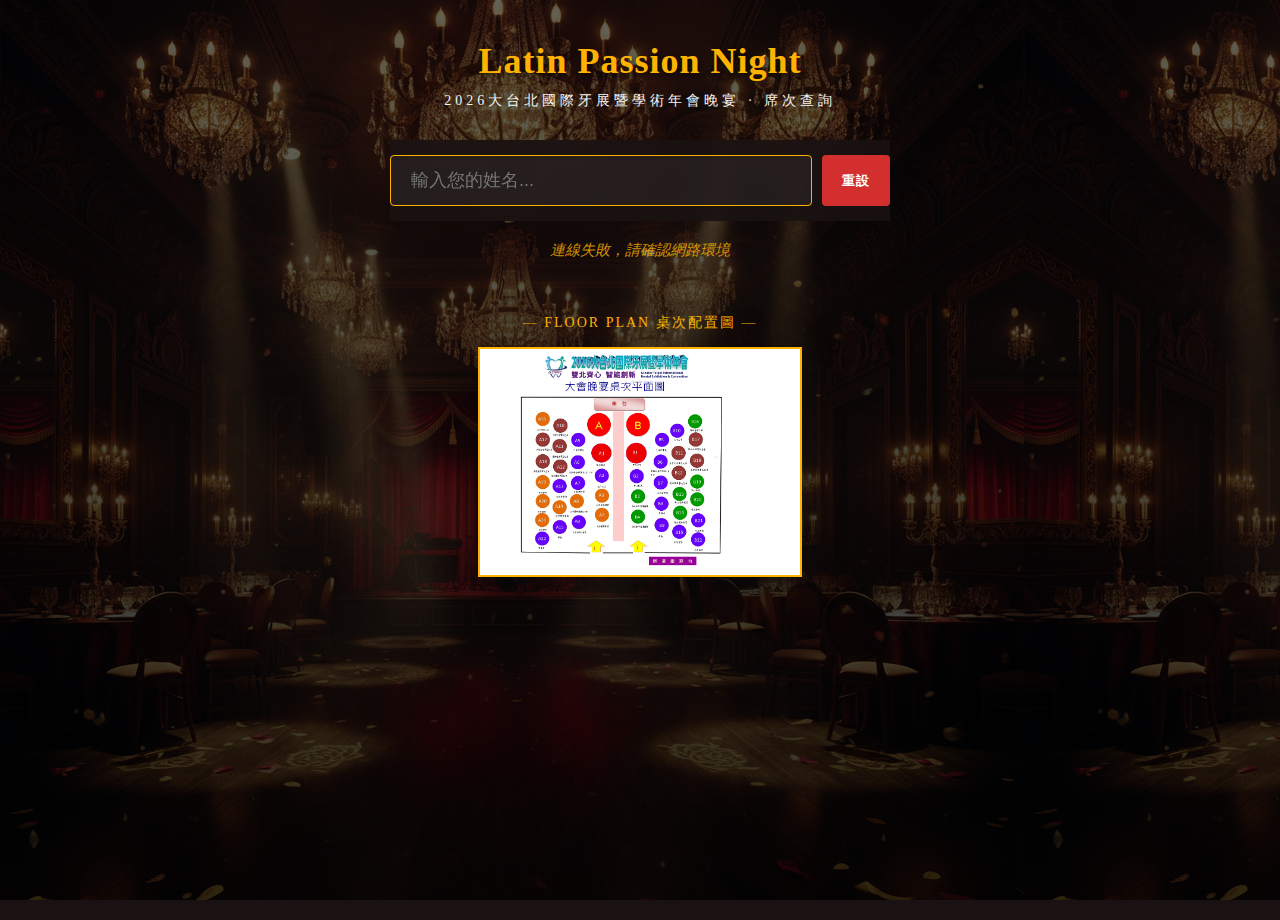
<file: search-table/0315/index.html>
<!DOCTYPE html>
<html lang="zh-Hant">
<head>
    <meta charset="UTF-8">
    <meta name="viewport" content="width=device-width, initial-scale=1.0, maximum-scale=1.0, user-scalable=no">
    <title>2026大台北國際牙展暨學術年會晚宴 - 賓客席次查詢</title>
    <link rel="icon" type="image/svg+xml" href="wine-glass-svgrepo-com.svg">	
    <style>
        /* 拉丁舞熱情風格配色 */
        :root { 
            --passion-red: #d32f2f;   /* 探戈紅 */
            --midnight-black: #1a1212; /* 深邃黑 */
            --vibrant-gold: #ffb300;  /* 華麗金 */
            --pure-white: #ffffff;
            --soft-gray: #f5f5f5;
        }
        
        body { 
            font-family: "Palatino", "Georgia", "微軟正黑體", serif; 
            background-color: var(--midnight-black); 
            /* 背景改為深色漸層，模擬舞池燈光感 */
            background-image: /* 第一層：半透明漸層（模擬舞池上方打下來的燈光） */
        linear-gradient(rgba(0,0,0,0.6), rgba(0,0,0,0.8)), 
        /* 第二層：你下載的那張圖片 */
        url('bg.png');
            background-attachment: fixed;
            color: var(--pure-white);
            margin: 0; padding: 10px; 
            display: flex; flex-direction: column; align-items: center; 
            min-height: 100vh;
        }

        .container { width: 100%; max-width: 500px; }
        
        h1 { 
            font-family: "Brush Script MT", "cursive", "微軟正黑體";
            color: var(--vibrant-gold); 
            text-align: center; 
            font-size: 36px; 
            margin: 30px 0 10px 0;
            text-shadow: 2px 2px 4px rgba(0,0,0,0.5);
            letter-spacing: 1px;
        }

        .subtitle {
            text-align: center;
            color: var(--soft-gray);
            font-size: 14px;
            letter-spacing: 4px;
            margin-bottom: 30px;
            text-transform: uppercase;
            display: block;
        }
        
        /* 搜尋區塊：高對比度、具現代感 */
        .search-container { 
            position: sticky; top: 0; 
            display: flex; gap: 10px; 
            background: rgba(26, 18, 18, 0.9); 
            backdrop-filter: blur(10px);
            -webkit-backdrop-filter: blur(10px);
            padding: 15px 0; width: 100%; z-index: 100; 
        }

        .search-box { 
            flex: 1; min-width: 0; padding: 14px 20px; font-size: 18px; 
            border: 1px solid var(--vibrant-gold); border-radius: 4px; 
            background: rgba(255,255,255,0.05); color: var(--pure-white);
            outline: none; 
            transition: all 0.3s;
        }
        
        .search-box:focus { 
            background: rgba(255,255,255,0.15);
            box-shadow: 0 0 15px rgba(255, 179, 0, 0.3);
        }

        .clear-btn { 
            padding: 0 20px; background: var(--passion-red); color: white; 
            border: none; border-radius: 4px; 
            font-weight: bold; white-space: nowrap; cursor: pointer;
            transition: all 0.2s;
            text-transform: uppercase;
            letter-spacing: 1px;
        }
        .clear-btn:hover { background: #b71c1c; }

        /* 賓客卡片：戲劇化高對比 */
        .guest-card { 
            background: linear-gradient(145deg, #2a1f1f, #1e1616);
            color: var(--pure-white);
            border-radius: 2px; /* 俐落的方角更有力量感 */
            padding: 20px; margin-bottom: 20px; 
            display: flex; justify-content: space-between; align-items: center; 
            border-bottom: 3px solid var(--passion-red);
            box-shadow: 0 10px 25px rgba(0,0,0,0.4);
            animation: slideIn 0.5s ease-out;
        }
        
        @keyframes slideIn {
            from { opacity: 0; transform: translateX(-20px); }
            to { opacity: 1; transform: translateX(0); }
        }

        .guest-name { font-size: 24px; font-weight: bold; margin-bottom: 4px; color: var(--vibrant-gold); }
        .guest-org { font-size: 14px; color: #aaa; letter-spacing: 1px; }
        
        .guest-note { 
            display: inline-block; margin-top: 12px; font-size: 12px; 
            background: rgba(211, 47, 47, 0.2); padding: 4px 12px; 
            border: 1px solid var(--passion-red); color: #ff8a80;
            border-radius: 0px;
        }

        /* 桌次標章：如同舞池編號 */
        .table-badge { 
            border: 2px solid var(--vibrant-gold);
            color: var(--vibrant-gold); 
            padding: 10px; border-radius: 0; 
            text-align: center; min-width: 60px;
            background: transparent;
        }
        .table-num { font-size: 34px; font-weight: 800; display: block; line-height: 1; margin-top: 4px;}
        
        #status { text-align: center; color: var(--vibrant-gold); font-size: 15px; margin-top: 20px; font-style: italic; opacity: 0.8; }
        #resultsList { width: 100%; }
		
		/* 桌次圖區塊樣式 */
        .map-section {
            margin-top: 40px;
            text-align: center;
            width: 100%;
        }
        .map-thumb {
            width: 100%;
            max-width: 320px;
            border: 2px solid var(--vibrant-gold);
            cursor: pointer;
            transition: 0.3s;
            box-shadow: 0 10px 30px rgba(0,0,0,0.5);
        }
        .map-thumb:hover { transform: scale(1.03); }

       /* 遮罩層：改為可捲動 */
.overlay {
    display: none;
    position: fixed;
    top: 0; left: 0; width: 100%; height: 100%;
    background: rgba(0,0,0,0.95);
    z-index: 1000;
    overflow: auto; /* 允許捲動 */
    cursor: pointer;
    padding: 20px;
    box-sizing: border-box;
}

/* 放大後的圖片：預設寬度 100%，點擊後可切換超大尺寸 */
.overlay img {
    width: 100%; 
    height: auto;
    transition: width 0.3s ease; /* 縮放動畫 */
    border: 1px solid var(--vibrant-gold);
    display: block;
    margin: auto;
}

/* 提示文字 */
.zoom-tip {
    position: fixed;
    top: 10px;
    left: 50%;
    transform: translateX(-50%);
    color: white;
    background: rgba(211, 47, 47, 0.8);
    padding: 5px 15px;
    border-radius: 20px;
    font-size: 12px;
    pointer-events: none;
}
    </style>
</head>
<body>

<div class="container">
    <h1>Latin Passion Night</h1>
    <span class="subtitle">2026大台北國際牙展暨學術年會晚宴 · 席次查詢</span>
    
    <div class="search-container">
        <input type="text" id="searchInput" class="search-box" placeholder="輸入您的姓名..." autocomplete="off">
        <button id="clearBtn" class="clear-btn">重設</button>
    </div>
    
    <div id="status">準備進入舞池...</div>
    <div id="resultsList"></div>
</div>
<div class="map-section">
        <p style="color: var(--vibrant-gold); font-size: 14px; margin-bottom: 15px; letter-spacing: 2px;">— FLOOR PLAN 桌次配置圖 —</p>
        <img src="table.jpg" alt="桌次圖" class="map-thumb" onclick="toggleMap(true)">
    </div>
</div> <div id="imageOverlay" class="overlay" onclick="handleOverlayClick(event)">
    <div class="zoom-tip">點擊圖片放大/縮小，點擊黑底處關閉</div>
    <img id="fullImage" src="table.jpg" alt="桌次圖放大">
</div>
</div>

<script>
    const scriptURL = 'https://script.google.com/macros/s/AKfycbzkMEwiE4tCOlHci3GZqiLFw5wQUVTI00p1SPpcjoLthCExOVB0tcL1uRsMbztrkiR8GA/exec';
    let guestData = [];

    (async function init() {
        const status = document.getElementById('status');
        try {
            const res = await fetch(scriptURL, { method: 'GET', mode: 'cors' });
            guestData = await res.json();
            status.innerText = "名單已就緒，請輸入姓名查詢";
        } catch (e) {
            status.innerText = "連線失敗，請確認網路環境";
        }
    })();

    const input = document.getElementById('searchInput');
    const list = document.getElementById('resultsList');
    const status = document.getElementById('status');

    document.getElementById('clearBtn').onclick = () => {
        input.value = '';
        list.innerHTML = '';
        status.style.display = 'block';
        status.innerText = "名單已就緒，請輸入姓名查詢";
        input.focus();
    };

    input.oninput = () => {
        const key = input.value.trim().toLowerCase();
        if (!key) { list.innerHTML = ''; status.style.display = 'block'; return; }
        
        const matched = guestData.filter(g => 
            (g['姓名'] && String(g['姓名']).includes(key)) || 
            (g['單位'] && String(g['單位']).includes(key)) ||
            (g['單位簡稱'] && String(g['單位簡稱']).includes(key))
        ).sort((a,b) => {
            if (a['姓名'] === key) return -1;
            return String(a['姓名']).startsWith(key) ? -1 : 1;
        });

        status.style.display = matched.length ? 'none' : 'block';
        if (!matched.length) status.innerText = "抱歉，找不到您的入席資訊";

        const frag = document.createDocumentFragment();
        matched.slice(0, 10).forEach(g => {
            const div = document.createElement('div');
            div.className = 'guest-card';
            const noteHtml = g['備註'] ? `<div class="guest-note">◆ ${g['備註']}</div>` : '';
            div.innerHTML = `
                <div>
                    <div class="guest-name">${g['姓名']}</div>
                    <div class="guest-org">${g['單位'] || ''}</div>
                    ${noteHtml}
                </div>
                <div class="table-badge">
                    <span style="font-size:10px; font-weight:bold;">TABLE</span>
                    <span class="table-num">${g['桌次']}</span>
                </div>`;
            frag.appendChild(div);
        });
        list.innerHTML = '';
        list.appendChild(frag);
    };
	
	function toggleMap(show) {
    const overlay = document.getElementById('imageOverlay');
    const img = document.getElementById('fullImage');
    overlay.style.display = show ? 'block' : 'none';
    if(show) {
        img.style.width = "100%"; // 每次開啟先重設為螢幕寬度
        document.body.style.overflow = "hidden"; // 禁止底層網頁捲動
    } else {
        document.body.style.overflow = "auto";
    }
}

function handleOverlayClick(event) {
    const img = document.getElementById('fullImage');
    // 如果點擊的是圖片本身
    if (event.target === img) {
        // 切換寬度：如果原本是 100%，就放大到 250% (可根據桌數調整)
        if (img.style.width === "100%") {
            img.style.width = "250%"; 
            img.style.cursor = "zoom-out";
        } else {
            img.style.width = "100%";
            img.style.cursor = "zoom-in";
        }
    } else {
        // 如果點擊的是黑底區域，則關閉
        toggleMap(false);
    }
}
</script>
</body>
</html>
</file>
